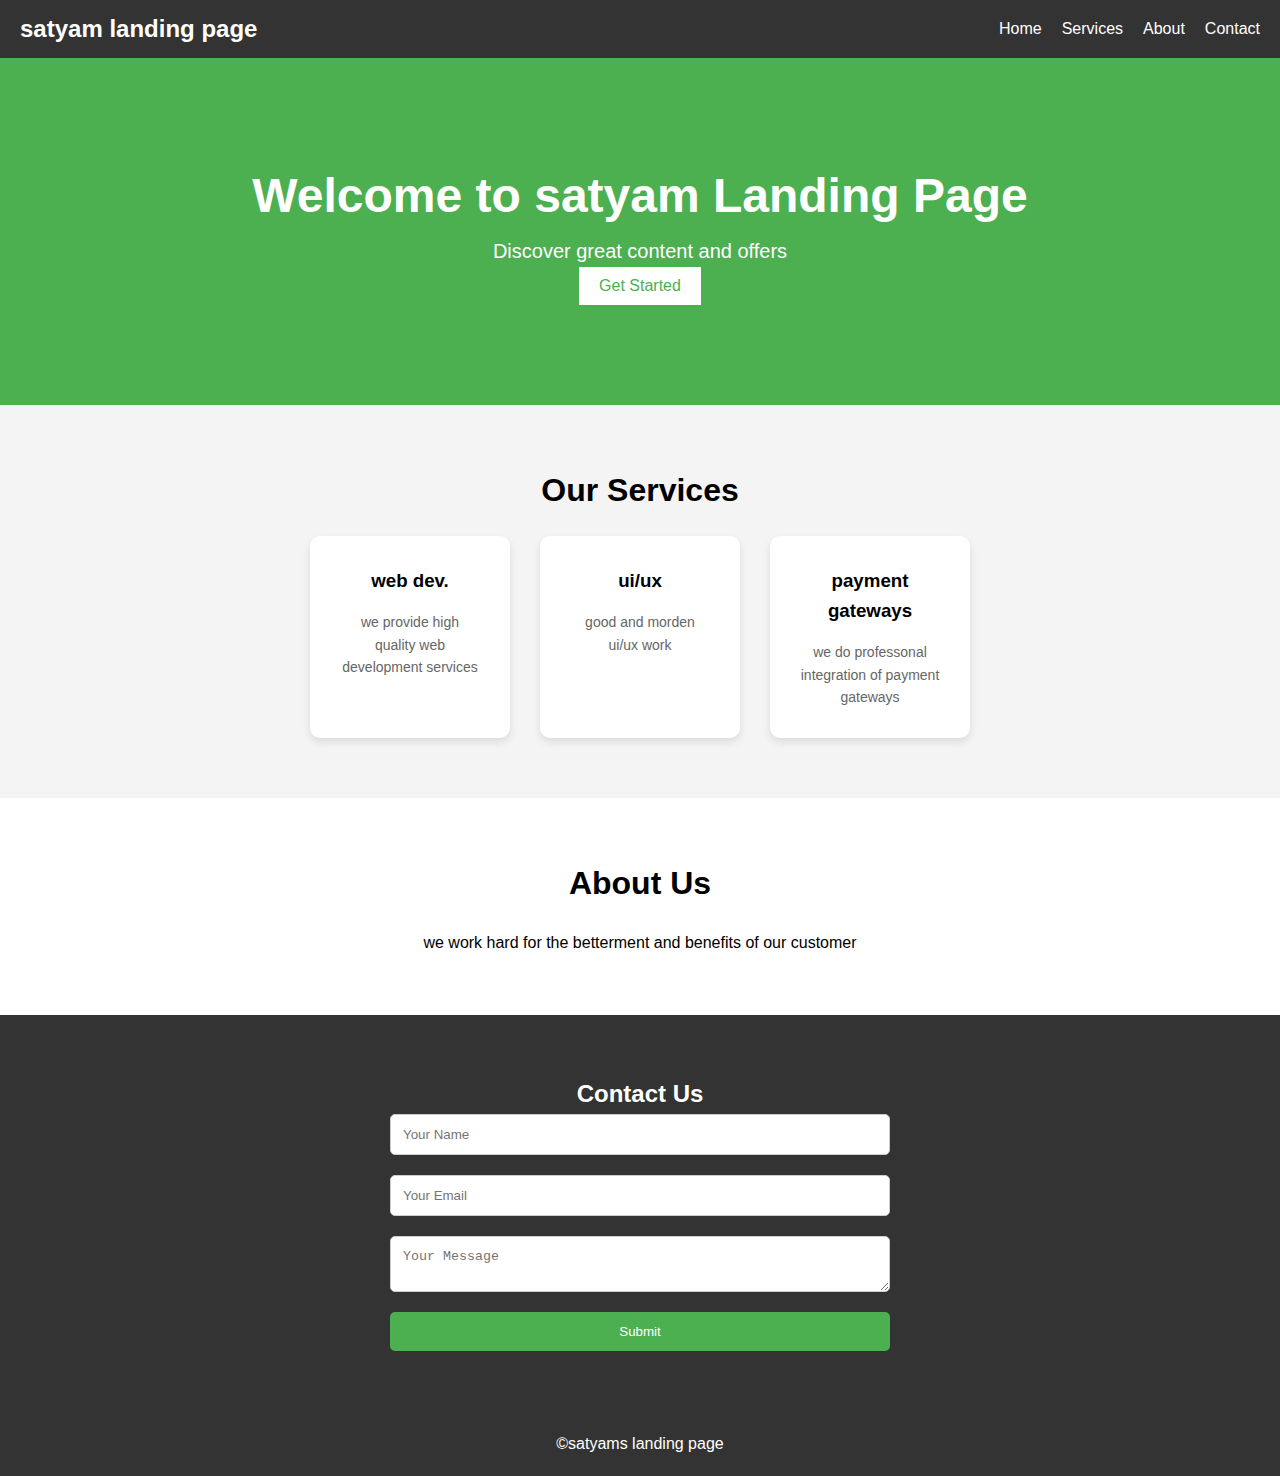
<file: landing page/index.html>
<!DOCTYPE html>
<html lang="en">
<head>
    <meta charset="UTF-8">
    <meta name="viewport" content="width=device-width, initial-scale=1.0">
    <meta name="description" content="Welcome to our landing page!">
    <title>satyam landing page</title>
    <link rel="stylesheet" href="style.css">
</head>
<body>
    <header>
        <div class="navbar">
            <div class="logo">satyam landing page</div>
            <nav>
                <ul>
                    <li><a href="#home">Home</a></li>
                    <li><a href="#services">Services</a></li>
                    <li><a href="#about">About</a></li>
                    <li><a href="#contact">Contact</a></li>
                </ul>
            </nav>
        </div>
    </header>

    <section id="main">
        <div class="main-content">
            <h1>Welcome to satyam Landing Page</h1>
            <p>Discover great content and offers</p>
            <button id="cta-btn">Get Started</button>
        </div>
    </section>

    <section id="services">
        <h2>Our Services</h2>
        <div class="service-container">
            <div class="service">
                <h3>web dev.</h3>
                <p>we provide high quality web development services</p>
            </div>
            <div class="service">
                <h3>ui/ux</h3>
                <p>good and morden ui/ux work</p>
            </div>
            <div class="service">
                <h3>payment gateways</h3>
                <p>we do professonal integration of payment gateways</p>
            </div>
        </div>
    </section>

    <section id="about">
        <h2>About Us</h2>
        <p>we work hard for the betterment and benefits of our customer</p>
    </section>

    <section id="contact">
        <h2>Contact Us</h2>
        <form id="contact-form">
            <input type="text" id="name" placeholder="Your Name" required>
            <input type="email" id="email" placeholder="Your Email" required>
            <textarea id="message" placeholder="Your Message" required></textarea>
            <button type="submit">Submit</button>
        </form>
    </section>

    <footer>
        <p>&copy;satyams landing page</p>
    </footer>

    <script src="index.js"></script>
</body>
</html>
</file>
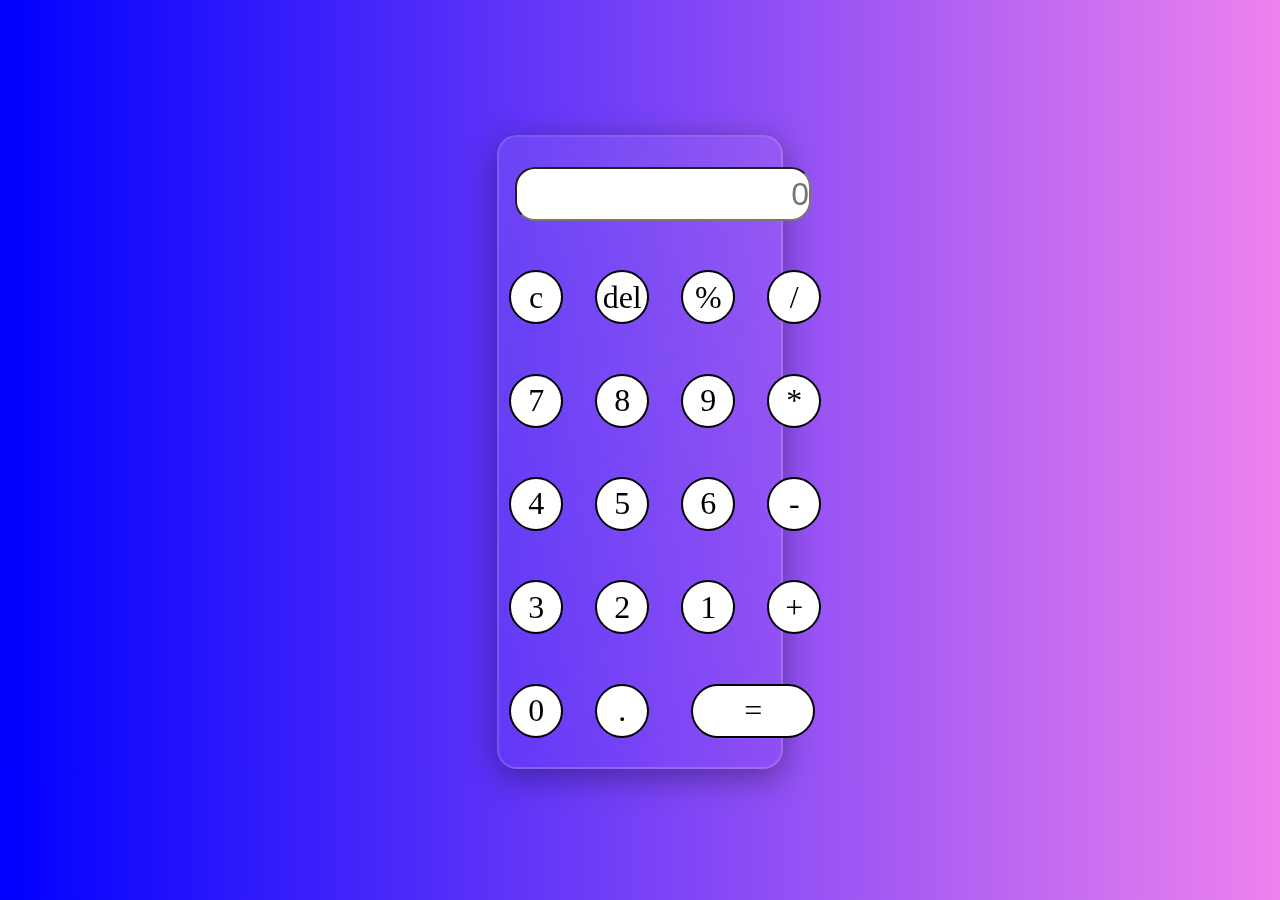
<file: new calc/index.html>
<!DOCTYPE html>
<html lang="en">
<head>
    <meta charset="UTF-8">
    <meta name="viewport" content="width=device-width, initial-scale=1.0">
    <title>Document</title>
    <link rel="stylesheet" href="style.css">
</head>
<body>
    <div class="container">
        <input type ="text" id="inputvalue" placeholder="0">
        <div class="cell" onclick="c()">c</div>
        <div class="cell" onclick="del()">del</div>
        <div class="cell" onclick="move('%')">%</div>
        <div class="cell" onclick="move('/')">/</div>
        <div class="cell" onclick="move('7')">7</div>
        <div class="cell" onclick="move('8')">8</div>
        <div class="cell" onclick="move('9')">9</div>
        <div class="cell" onclick="move('*')">*</div>
        <div class="cell" onclick="move('4')">4</div>
        <div class="cell" onclick="move('5')">5</div>
        <div class="cell" onclick="move('6')">6</div>
        <div class="cell" onclick="move('-')">-</div>
        <div class="cell" onclick="move('3')">3</div>
        <div class="cell" onclick="move('2')">2</div>
        <div class="cell" onclick="move('1')">1</div>
        <div class="cell" onclick="move('+')">+</div>
        <div class="cell" onclick="move('0')">0</div>
        <div class="cell" onclick="move('.')">.</div>
        <div class="equal" onclick="equal()">=</div>
        
    </div>
 <script src="index.js"></script>   
</body>
</html>
</file>
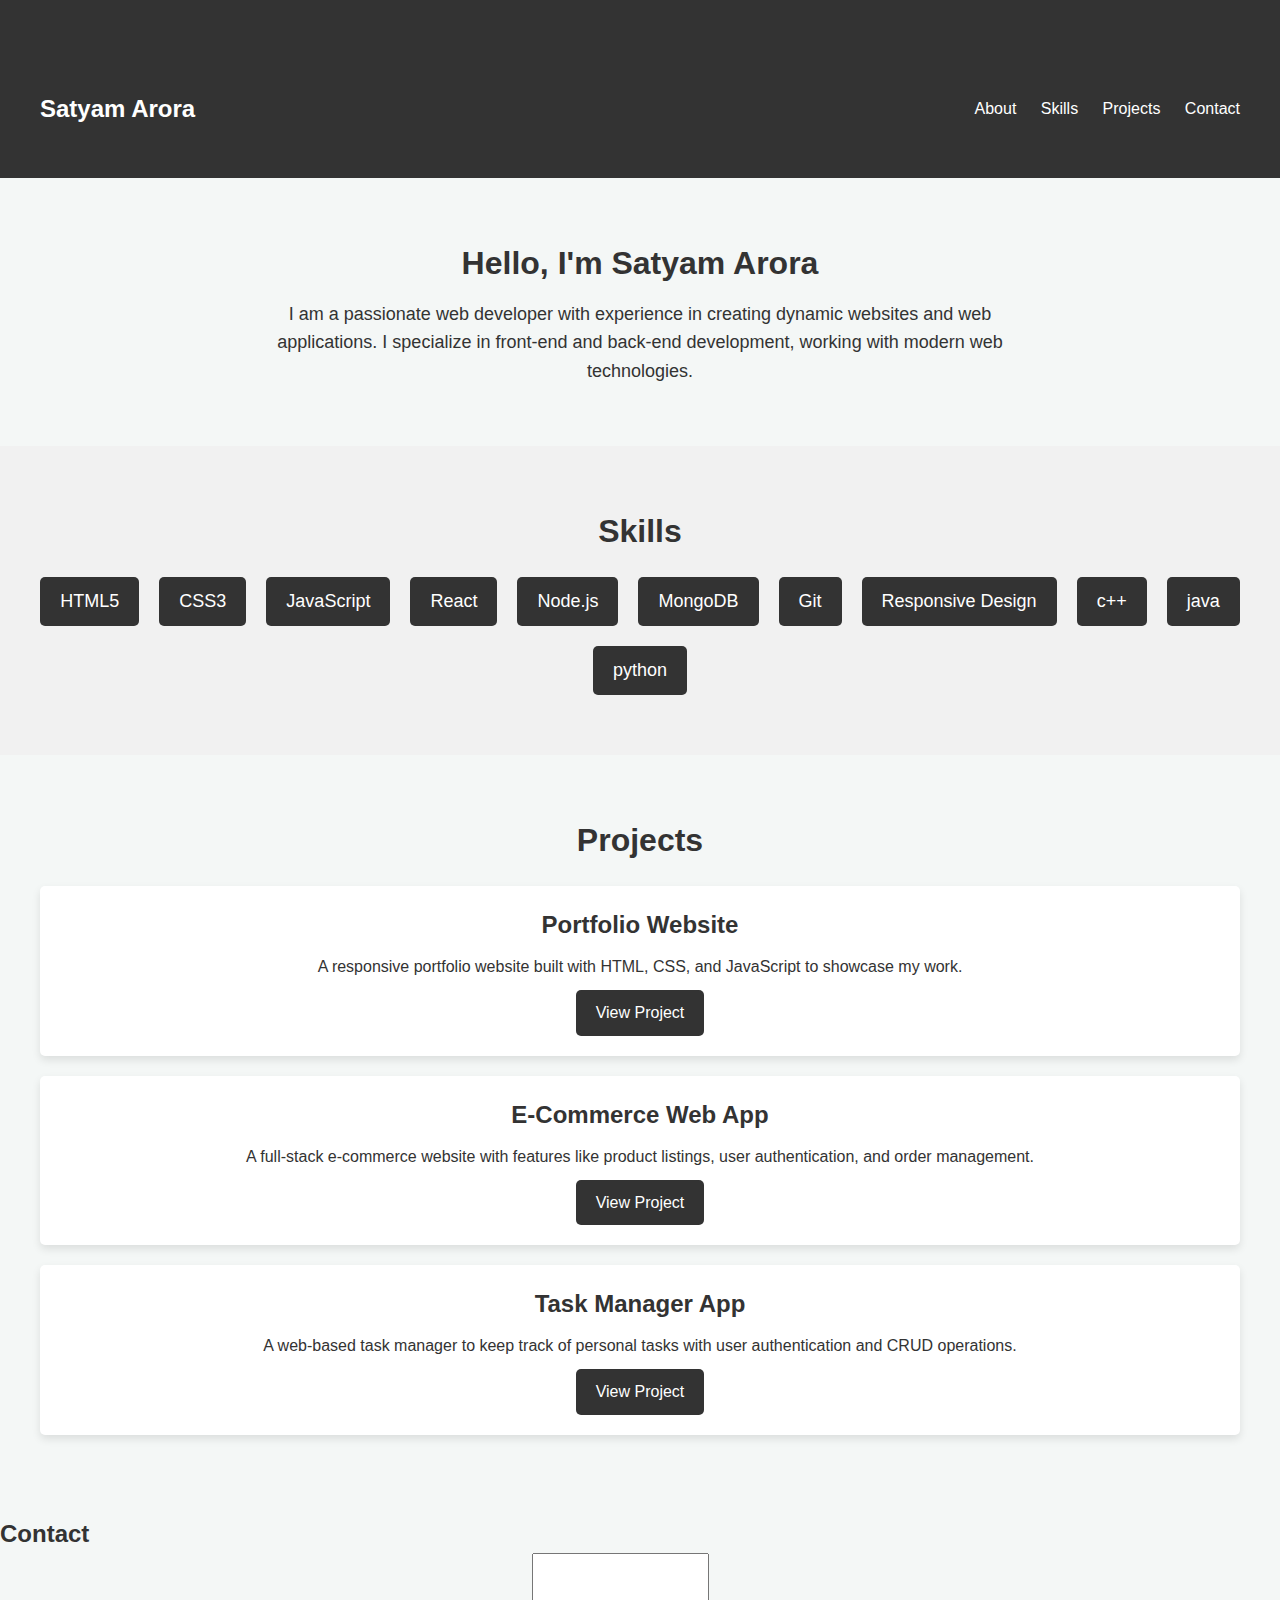
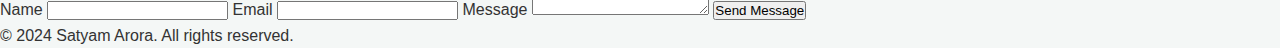
<file: new port/index.html>
<!DOCTYPE html>
<html lang="en">
<head>
    <meta charset="UTF-8">
    <meta name="viewport" content="width=device-width, initial-scale=1.0">
    <title>portfolio</title>
    <link rel="stylesheet" href="style.css">
</head>
<body>
    <header>
        <div class="navbar">
            <div class="logo">Satyam Arora</div>
            <nav>
                <ul>
                    <li><a href="#about">About</a></li>
                    <li><a href="#skills">Skills</a></li>
                    <li><a href="#projects">Projects</a></li>
                    <li><a href="#contact">Contact</a></li>
                </ul>
            </nav>
        </div>
    </header>

    <section id="about">
        <div class="intro">
            <h1>Hello, I'm Satyam Arora</h1>
            <p>I am a passionate web developer with experience in creating dynamic websites and web applications. I specialize in front-end and back-end development, working with modern web technologies.</p>
        </div>
    </section>

    <section id="skills">
        <h2>Skills</h2>
        <div class="skills-list">
            <div class="skill">HTML5</div>
            <div class="skill">CSS3</div>
            <div class="skill">JavaScript</div>
            <div class="skill">React</div>
            <div class="skill">Node.js</div>
            <div class="skill">MongoDB</div>
            <div class="skill">Git</div>
            <div class="skill">Responsive Design</div>
            <div class="skill">c++</div>
            <div class="skill">java</div>
            <div class="skill">python</div>
        </div>
    </section>

    <section id="projects">
        <h2>Projects</h2>
        <div class="project">
            <h3>Portfolio Website</h3>
            <p>A responsive portfolio website built with HTML, CSS, and JavaScript to showcase my work.</p>
            <a href="#" class="btn">View Project</a>
        </div>
        <div class="project">
            <h3>E-Commerce Web App</h3>
            <p>A full-stack e-commerce website with features like product listings, user authentication, and order management.</p>
            <a href="#" class="btn">View Project</a>
        </div>
        <div class="project">
            <h3>Task Manager App</h3>
            <p>A web-based task manager to keep track of personal tasks with user authentication and CRUD operations.</p>
            <a href="#" class="btn">View Project</a>
        </div>
    </section>

    <section id="contact">
        <h2>Contact</h2>
        <form id="contact-form">
            <label for="name">Name</label>
            <input type="text" id="name" name="name" required>
            
            <label for="email">Email</label>
            <input type="email" id="email" name="email" required>
            
            <label for="message">Message</label>
            <textarea id="message" name="message" rows="4" required></textarea>
            
            <button type="submit" class="btn">Send Message</button>
        </form>
    </section>

    <footer>
        <p>&copy; 2024 Satyam Arora. All rights reserved.</p>
    </footer>

    <script src="index.js"></script>
</body>
</html>
</file>
<file: landing page/style.css>
* {
    margin: 0;
    padding: 0;
    box-sizing: border-box;
}

body {
    font-family: Arial, sans-serif;
    line-height: 1.6;
}

header {
    background-color: #333;
    color: #fff;
    padding: 10px 0;
}

.navbar {
    display: flex;
    justify-content: space-between;
    align-items: center;
    padding: 0 20px;
}

.navbar .logo {
    font-size: 24px;
    font-weight: bold;
}

nav ul {
    list-style: none;
    display: flex;
    gap: 20px;
}

nav a {
    color: #fff;
    text-decoration: none;
    font-size: 16px;
}

#main {
    background: #4caf50;
    color: white;
    text-align: center;
    padding: 100px 20px;
}

#main h1 {
    font-size: 48px;
}

#main p {
    font-size: 20px;
}

#cta-btn {
    padding: 10px 20px;
    background-color: #fff;
    color: #4caf50;
    font-size: 16px;
    border: none;
    cursor: pointer;
    transition: background-color 0.3s;
}

#cta-btn:hover {
    background-color: #ddd;
}

#services {
    text-align: center;
    padding: 60px 20px;
    background: #f4f4f4;
}

#services h2 {
    font-size: 32px;
    margin-bottom: 20px;
}

.service-container {
    display: flex;
    justify-content: center;
    gap: 30px;
}

.service {
    background: #fff;
    padding: 30px;
    border-radius: 10px;
    box-shadow: 0 4px 8px rgba(0, 0, 0, 0.1);
    text-align: center;
    width: 200px;
}

.service h3 {
    margin-bottom: 15px;
}

.service p {
    font-size: 14px;
    color: #666;
}

#about {
    text-align: center;
    padding: 60px 20px;
    background: #fff;
}

#about h2 {
    font-size: 32px;
    margin-bottom: 20px;
}

#contact {
    padding: 60px 20px;
    background: #333;
    color: #fff;
    text-align: center;
}

#contact form {
    display: grid;
    gap: 20px;
    max-width: 500px;
    margin: 0 auto;
}

#contact input, #contact textarea {
    padding: 12px;
    border: 1px solid #ccc;
    border-radius: 5px;
    width: 100%;
}

#contact button {
    padding: 12px;
    background-color: #4caf50;
    color: white;
    border: none;
    border-radius: 5px;
    cursor: pointer;
}

#contact button:hover {
    background-color: #45a049;
}

footer {
    background-color: #333;
    color: #fff;
    text-align: center;
    padding: 20px;
}
</file>
<file: new calc/style.css>
*{
    margin: 0;
    padding: 0;
}
body{
    display: flex;
    align-items: center;
    justify-content: center;
    background-image: linear-gradient(to right, blue , violet);
}
.container{
    display: grid;
    grid-template-columns: repeat(4,66px);
    height: 70vh;
    row-gap: 20px;
    column-gap: 20px;
    width: 22vw;
    border: 2px solid black;
    margin-top: 15vh;
    border-radius: 20px;
       background:linear-gradient(135deg,rgba(225,225,225,0.1),rgba(225,225,225,0));
backdrop-filter: blur(10px);
-webkit-backdrop-filter: blur(10px);
box-shadow: 0 8px 32px 0 rgba(0,0,0,0.37);
border: 2px solid rgba(225,225,225,0.18);

}

#inputvalue{
    font-size: xx-large;
    text-align: right;
    width: 90%;
    grid-column: span 4;
    height: 50px;
    margin: 30px 7% 0px 5%;
    border-radius: 20px;
}

.cell{
    display: flex;
    align-items: center;
    justify-content: center;
    font-size: xx-large;
    margin-left: 10px;
    height: 50px;
    width: 50px;
    border-radius: 100%;
    border: 2px solid black;
     background-color: white;
 color: black;
}

.equal{
    display: flex;
align-items: center;
justify-content: center;
font-size: xx-large;
    margin-left: 20px;
    height: 50px;
    width: 120px;
    border-radius: 50px;
    border: 2px solid black;
     background-color: white;
 color: black;
}
</file>
<file: new port/style.css>
* {
    margin: 0;
    padding: 0;
    box-sizing: border-box;
}

body {
    font-family: 'Arial', sans-serif;
    background-color: #f4f7f6;
    color: #333;
    line-height: 1.6;
}


.navbar {
    background-color: #333;
    color: #fff;
    padding: 10px 20px;
    display: flex;
    justify-content: space-between;
    align-items: center;
}

.navbar .logo {
    font-size: 24px;
    font-weight: bold;
}

.navbar nav ul {
    list-style-type: none;
}

.navbar nav ul li {
    display: inline;
    margin-left: 20px;
}

.navbar nav ul li a {
    text-decoration: none;
    color: white;
    font-size: 16px;
}

.navbar nav ul li a:hover {
    color: #f4b400;
}


header {
    background-color: #333;
    color: #fff;
    padding: 80px 20px 40px;
    text-align: center;
}

header h1 {
    font-size: 48px;
    margin-bottom: 10px;
}

header p {
    font-size: 18px;
}


#about {
    padding: 60px 20px;
    text-align: center;
}

#about h1 {
    font-size: 32px;
    margin-bottom: 10px;
}

#about p {
    font-size: 18px;
    max-width: 800px;
    margin: 0 auto;
}


#skills {
    padding: 60px 20px;
    background-color: #f1f1f1;
    text-align: center;
}

#skills h2 {
    font-size: 32px;
    margin-bottom: 20px;
}

.skills-list {
    display: flex;
    flex-wrap: wrap;
    justify-content: center;
    gap: 20px;
}

.skill {
    background-color: #333;
    color: white;
    padding: 10px 20px;
    font-size: 18px;
    border-radius: 5px;
}

#projects {
    padding: 60px 20px;
    text-align: center;
}

#projects h2 {
    font-size: 32px;
    margin-bottom: 20px;
}

.project {
    background-color: #fff;
    padding: 20px;
    margin: 20px;
    border-radius: 5px;
    box-shadow: 0 4px 8px rgba(0, 0, 0, 0.1);
}

.project h3 {
    font-size: 24px;
    margin-bottom: 10px;
}

.project p {
    font-size: 16px;
    margin-bottom: 10px;
}

.project .btn {
    display: inline-block;
    padding: 10px 20px;
    background-color: #333;
    color: white;
    text-decoration: none;
    border-radius: 5px;
}

.project .btn:hover {
    background-color: #f4b400;
}

#contact {
    display: felx;
    align-items: center;
    justify-content: center;
    padding: 60px 20
}
</file>
